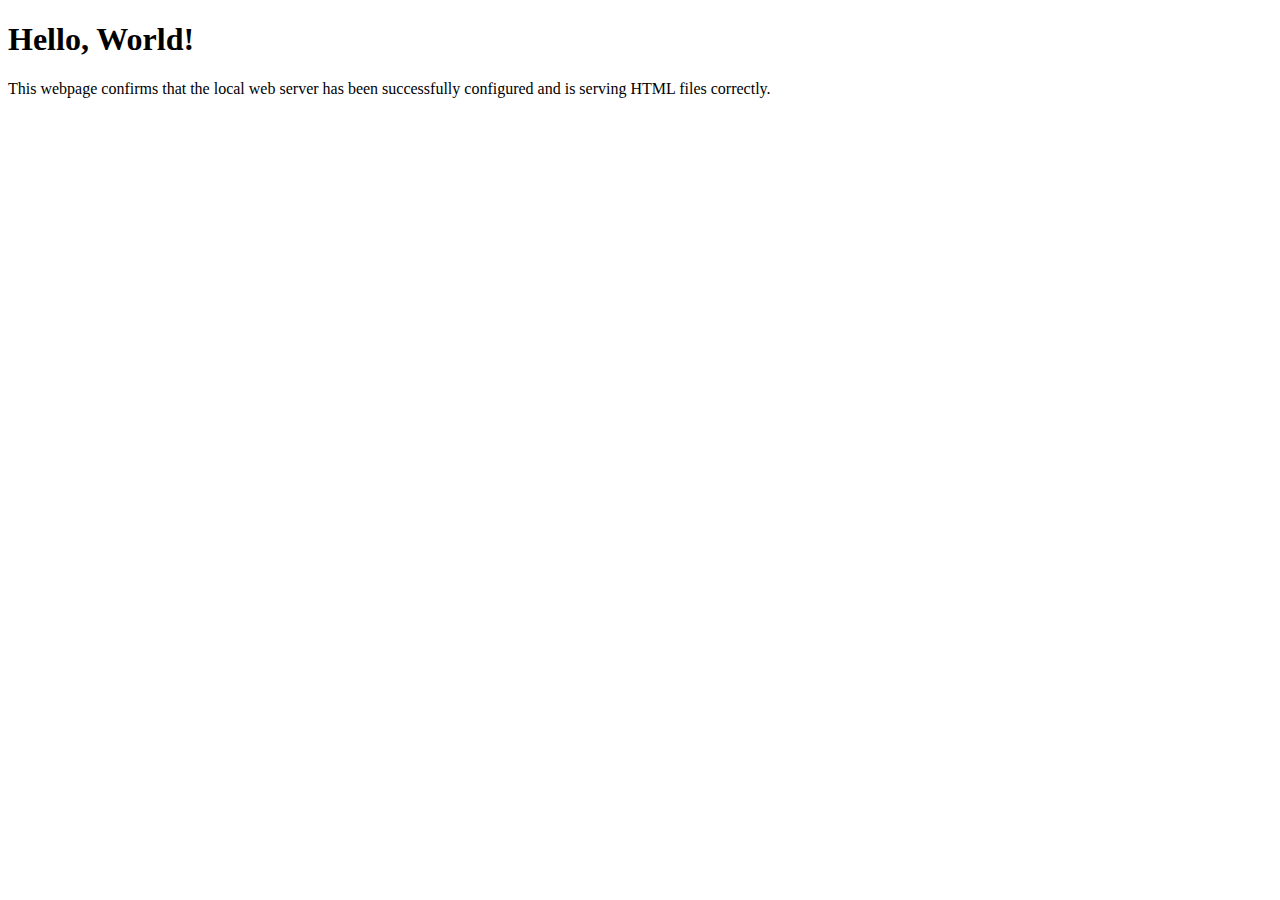
<file: unit 4/index.html>
<!DOCTYPE html>
<html lang="en">
<head>
    <meta charset="UTF-8">
    <title>Hello World</title>
</head>
<body>

    <h1>Hello, World!</h1>
    <p>
        This webpage confirms that the local web server has been
        successfully configured and is serving HTML files correctly.
    </p>

</body>
</html>
</file>
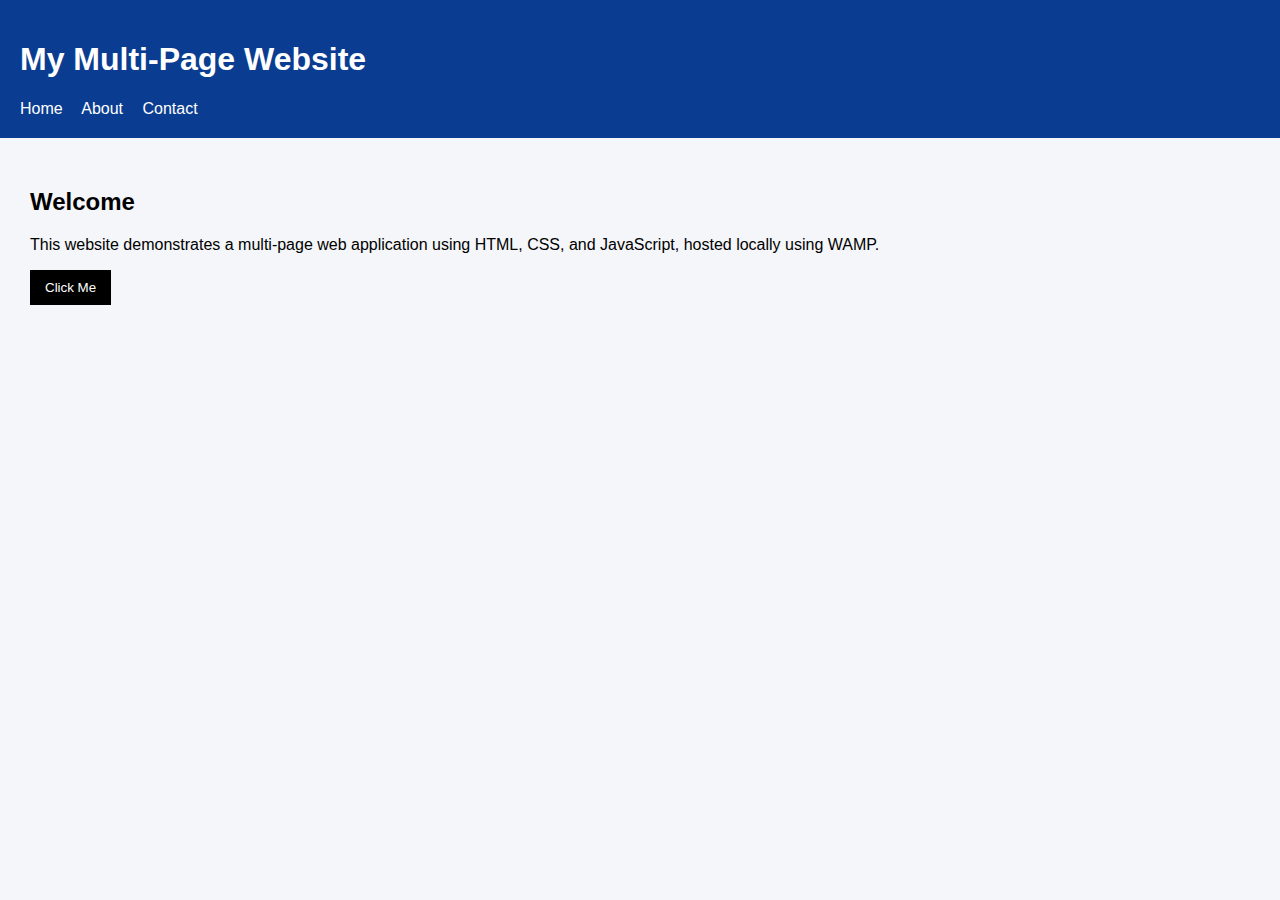
<file: PartB/Unit 5/mywebsite/index.html>
<!DOCTYPE html>
<html lang="en">
<head>
    <meta charset="UTF-8">
    <title>Home | My Website</title>
    <link rel="stylesheet" href="css/style.css">
</head>
<body>

<header>
    <h1>My Multi-Page Website</h1>
    <nav>
        <a href="index.html">Home</a>
        <a href="about.html">About</a>
        <a href="contact.html">Contact</a>
    </nav>
</header>

<main>
    <h2>Welcome</h2>
    <p>
        This website demonstrates a multi-page web application using
        HTML, CSS, and JavaScript, hosted locally using WAMP.
    </p>

    <button onclick="showMessage()">Click Me</button>
</main>

<script src="js/script.js"></script>
</body>
</html>
</file>
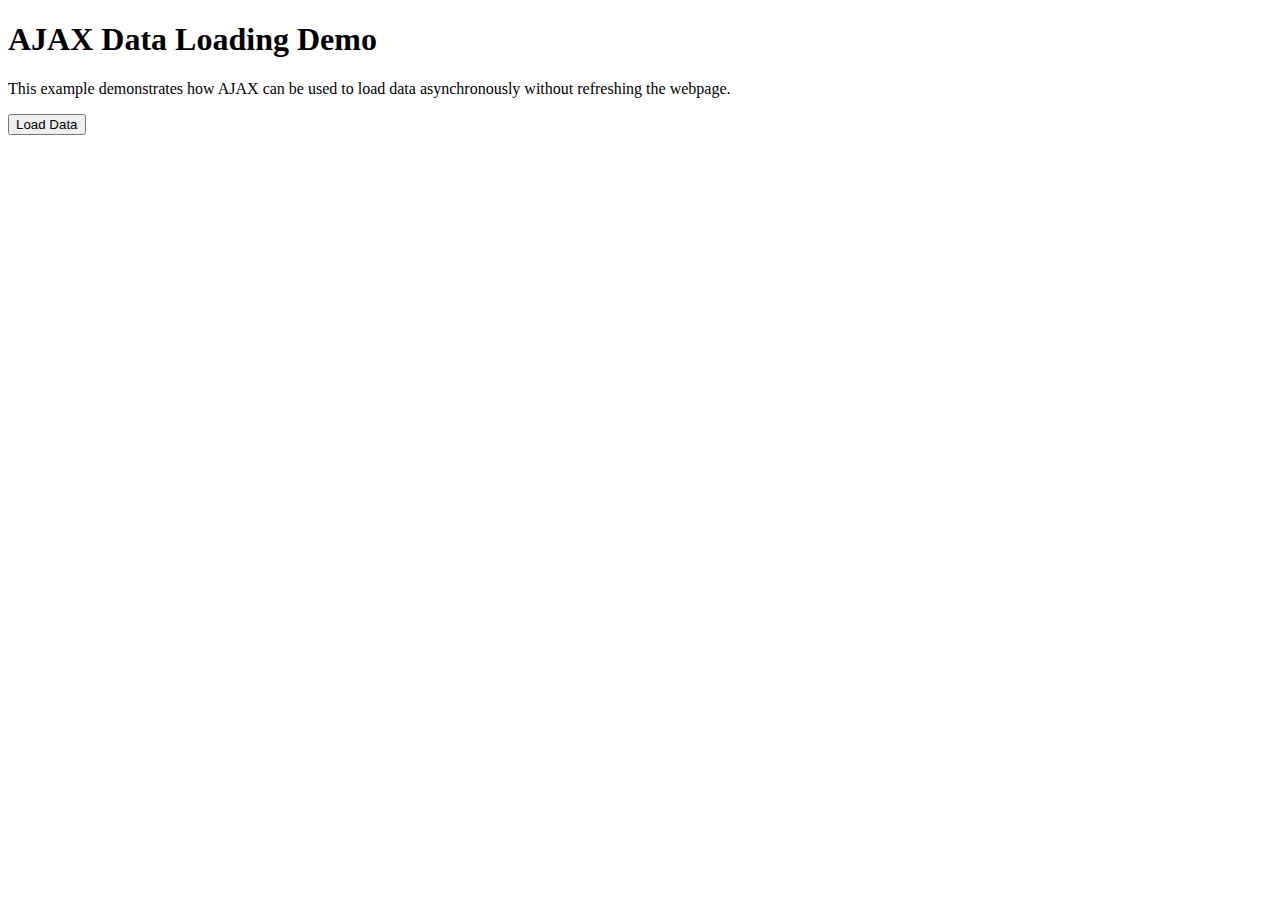
<file: PartB/Unit 7/unit7ajax/index.html>
<!DOCTYPE html>
<html lang="en">
<head>
    <meta charset="UTF-8">
    <title>AJAX Data Loading Example</title>
</head>
<body>

<h1>AJAX Data Loading Demo</h1>

<p>
    This example demonstrates how AJAX can be used to load data
    asynchronously without refreshing the webpage.
</p>

<button id="loadDataBtn">Load Data</button>

<div id="output" style="margin-top:20px;"></div>

<script src="script.js"></script>
</body>
</html>
</file>
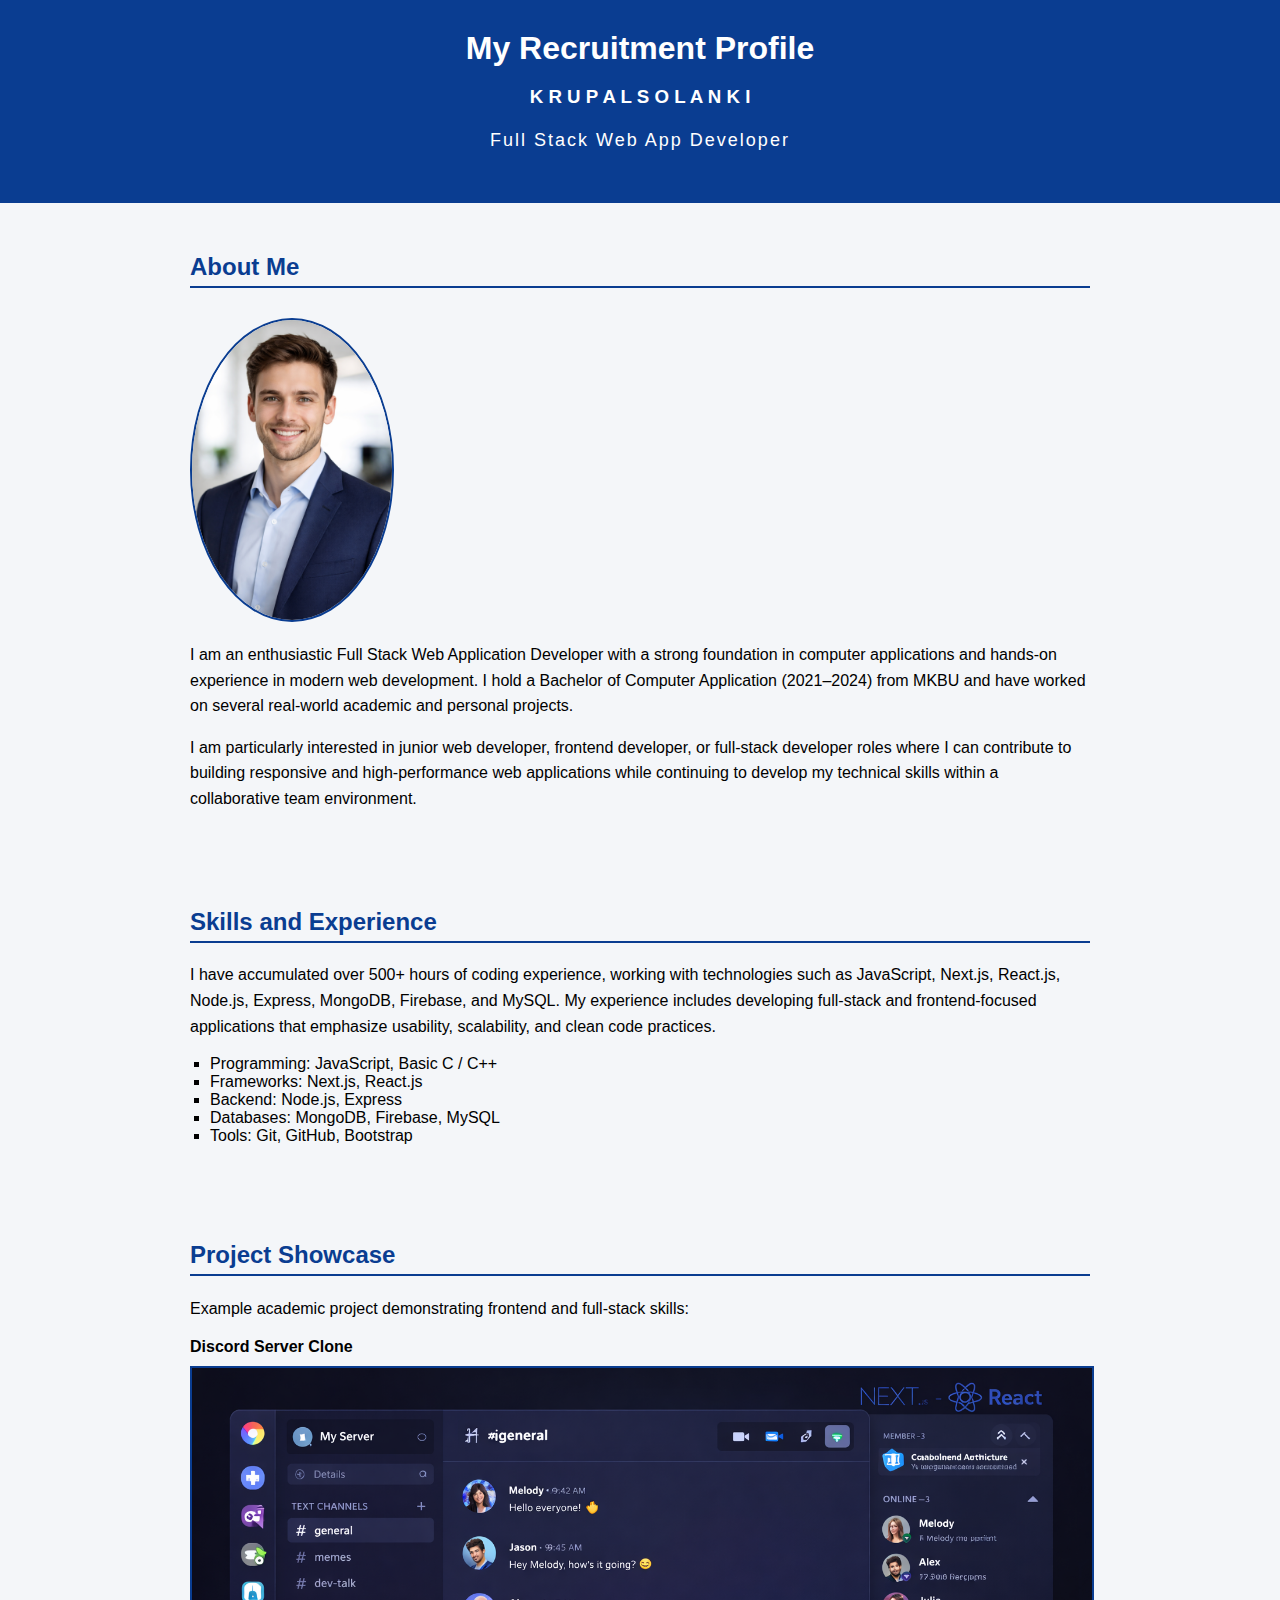
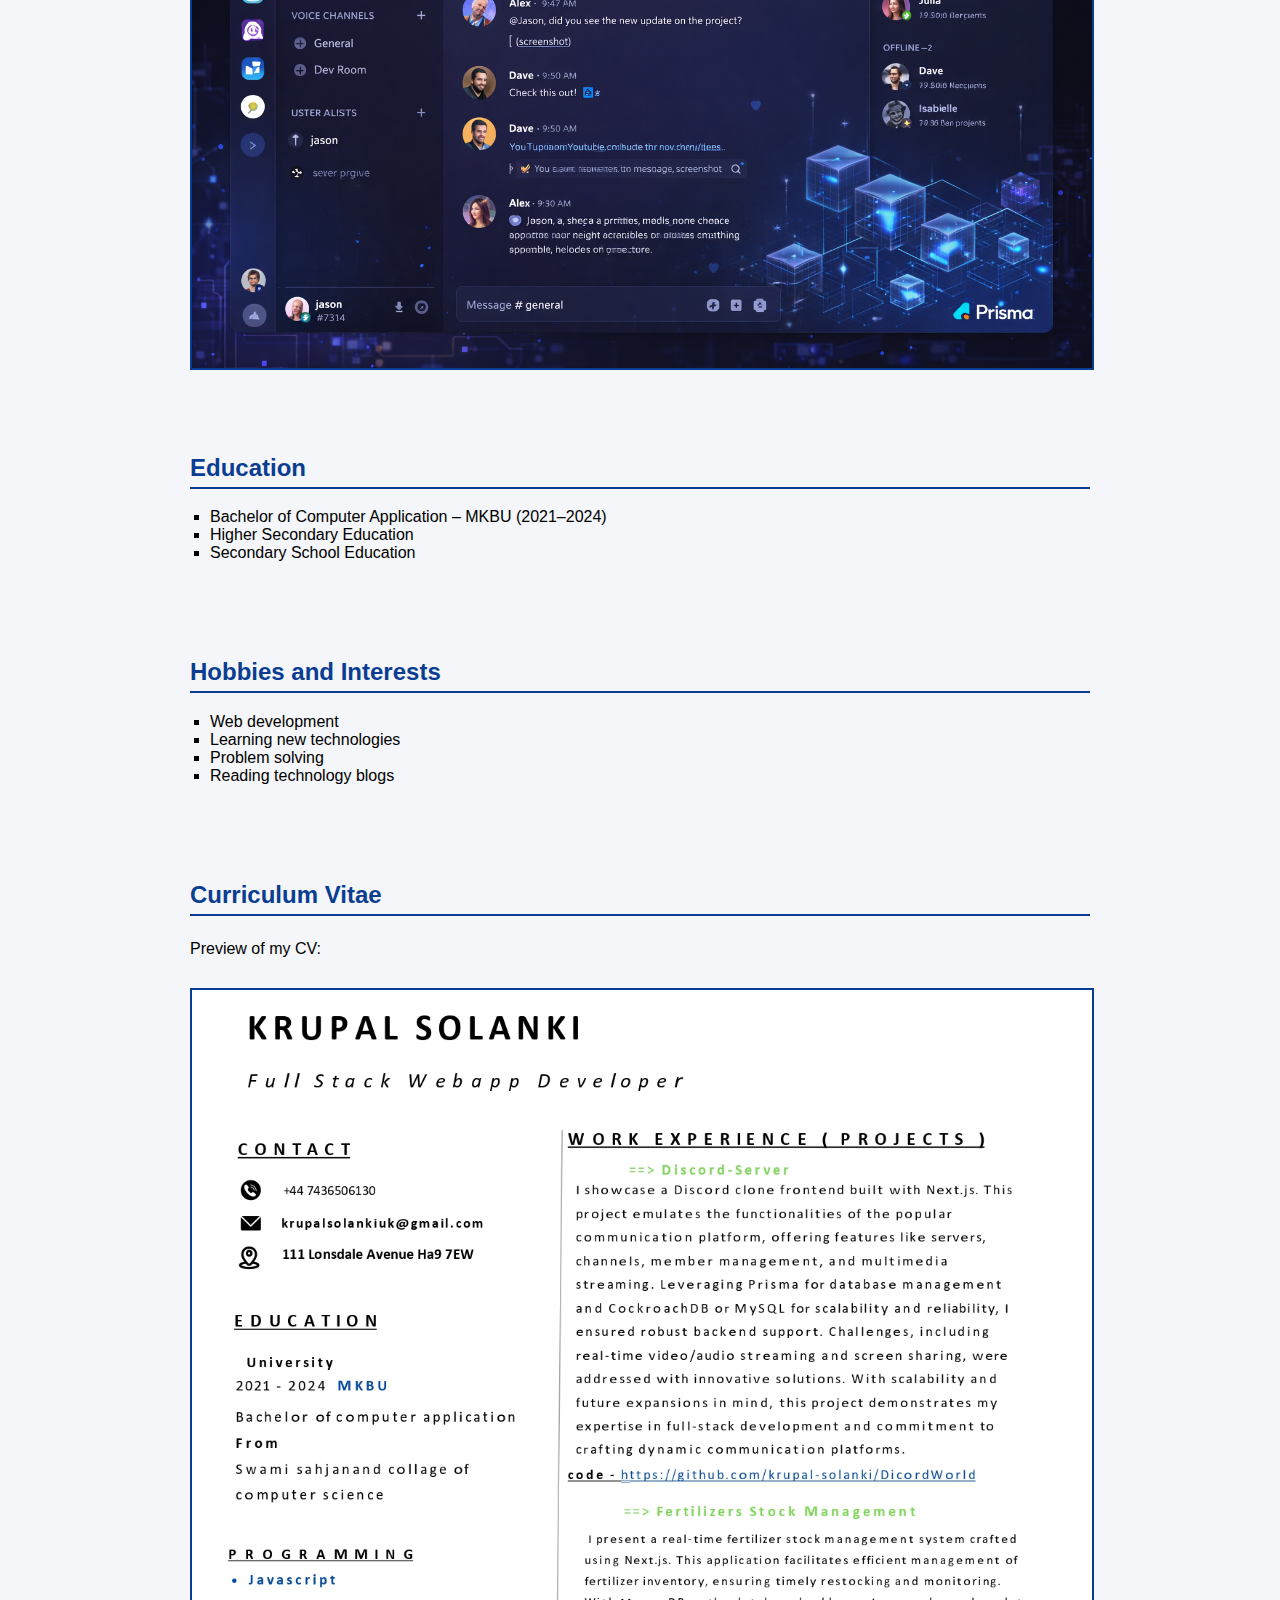
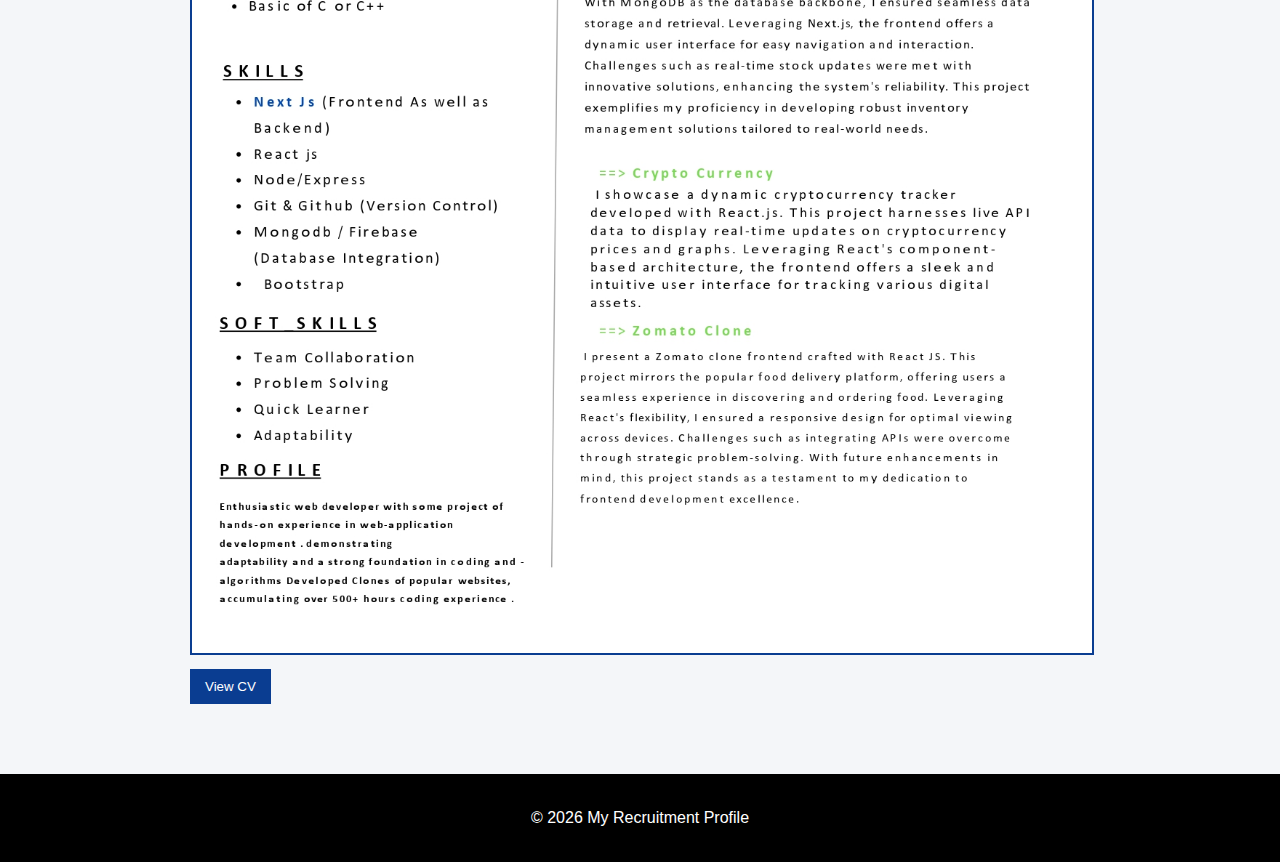
<file: MyProfile.html>
<!DOCTYPE html>
<html lang="en">
<head>
    <meta charset="UTF-8">
    <title>My Recruitment Profile</title>

    <style>
        body {
            font-family: Arial, Helvetica, sans-serif;
            margin: 0;
            padding: 0;
            background-color: #f4f6f9;
            color: #000;
        }

        header {
            background-color: #0a3d91;
            color: white;
            padding: 30px;
            text-align: center;
        }

        section {
            padding: 30px;
            max-width: 900px;
            margin: auto;
        }

        h1 {
            margin: 0;
        }

        h2 {
            color: #0a3d91;
            border-bottom: 2px solid #0a3d91;
            padding-bottom: 5px;
        }
        h1 {
            color: #ffffff;
        }


        p {
            line-height: 1.6;
        }

        ul {
            list-style-type: square;
            padding-left: 20px;
        }

        img {
            max-width: 100%;
            height: auto;
            border: 2px solid #0a3d91;
            margin-top: 10px;
        }

        .profile-img {
            width: 200px;
            border-radius: 50%;
        }

        .image-row {
            display: flex;
            gap: 20px;
            flex-wrap: wrap;
        }

        footer {
            background-color: #000;
            color: white;
            text-align: center;
            padding: 15px;
            margin-top: 40px;
        }

        button {
            background-color: #0a3d91;
            color: white;
            border: none;
            padding: 10px 15px;
            cursor: pointer;
            margin-top: 10px;
        }

        button:hover {
            background-color: #062c6f;
        }
    </style>
</head>

<body>

<header>
    <h1>My Recruitment Profile</h1>
    <h3>K R U P A L S O L A N K I</h3>
    <p style="margin-top: 10px; font-size: 18px; letter-spacing: 2px;">
        Full Stack Web App Developer
    </p>
</header>

<section>
    <h2>About Me</h2>

    <img src="personal Image.png" alt="Personal Profile Image" class="profile-img">

    <p>
        I am an enthusiastic Full Stack Web Application Developer with a strong
        foundation in computer applications and hands-on experience in modern
        web development. I hold a Bachelor of Computer Application (2021–2024)
        from MKBU and have worked on several real-world academic and personal
        projects.
    </p>

    <p>
        I am particularly interested in junior web developer, frontend developer,
        or full-stack developer roles where I can contribute to building
        responsive and high-performance web applications while continuing to
        develop my technical skills within a collaborative team environment.
    </p>
</section>

<section>
    <h2>Skills and Experience</h2>

    <p>
        I have accumulated over 500+ hours of coding experience, working with
        technologies such as JavaScript, Next.js, React.js, Node.js, Express,
        MongoDB, Firebase, and MySQL. My experience includes developing
        full-stack and frontend-focused applications that emphasize usability,
        scalability, and clean code practices.
    </p>

    <ul>
        <li>Programming: JavaScript, Basic C / C++</li>
        <li>Frameworks: Next.js, React.js</li>
        <li>Backend: Node.js, Express</li>
        <li>Databases: MongoDB, Firebase, MySQL</li>
        <li>Tools: Git, GitHub, Bootstrap</li>
    </ul>
</section>

<section>
    <h2>Project Showcase</h2>

    <p>Example academic project demonstrating frontend and full-stack skills:</p>

    <div class="image-row">
        <div>
            <strong>Discord Server Clone</strong>
            <img src="Discord Server Clone.png" alt="Discord Server Clone Project">
        </div>
    </div>
</section>

<section>
    <h2>Education</h2>

    <ul>
        <li>Bachelor of Computer Application – MKBU (2021–2024)</li>
        <li>Higher Secondary Education</li>
        <li>Secondary School Education</li>
    </ul>
</section>

<section>
    <h2>Hobbies and Interests</h2>

    <ul>
        <li>Web development</li>
        <li>Learning new technologies</li>
        <li>Problem solving</li>
        <li>Reading technology blogs</li>
    </ul>
</section>

<section>
    <h2>Curriculum Vitae</h2>

    <p>Preview of my CV:</p>

    <img src="CV.jpg" alt="CV Image Preview">

    <button onclick="showMessage()">View CV</button>
</section>

<footer>
    <p>&copy; 2026 My Recruitment Profile</p>
</footer>

<script>
    function showMessage() {
        alert("This is a preview of my CV included as part of my web profile.");
    }
</script>

</body>
</html>
</file>
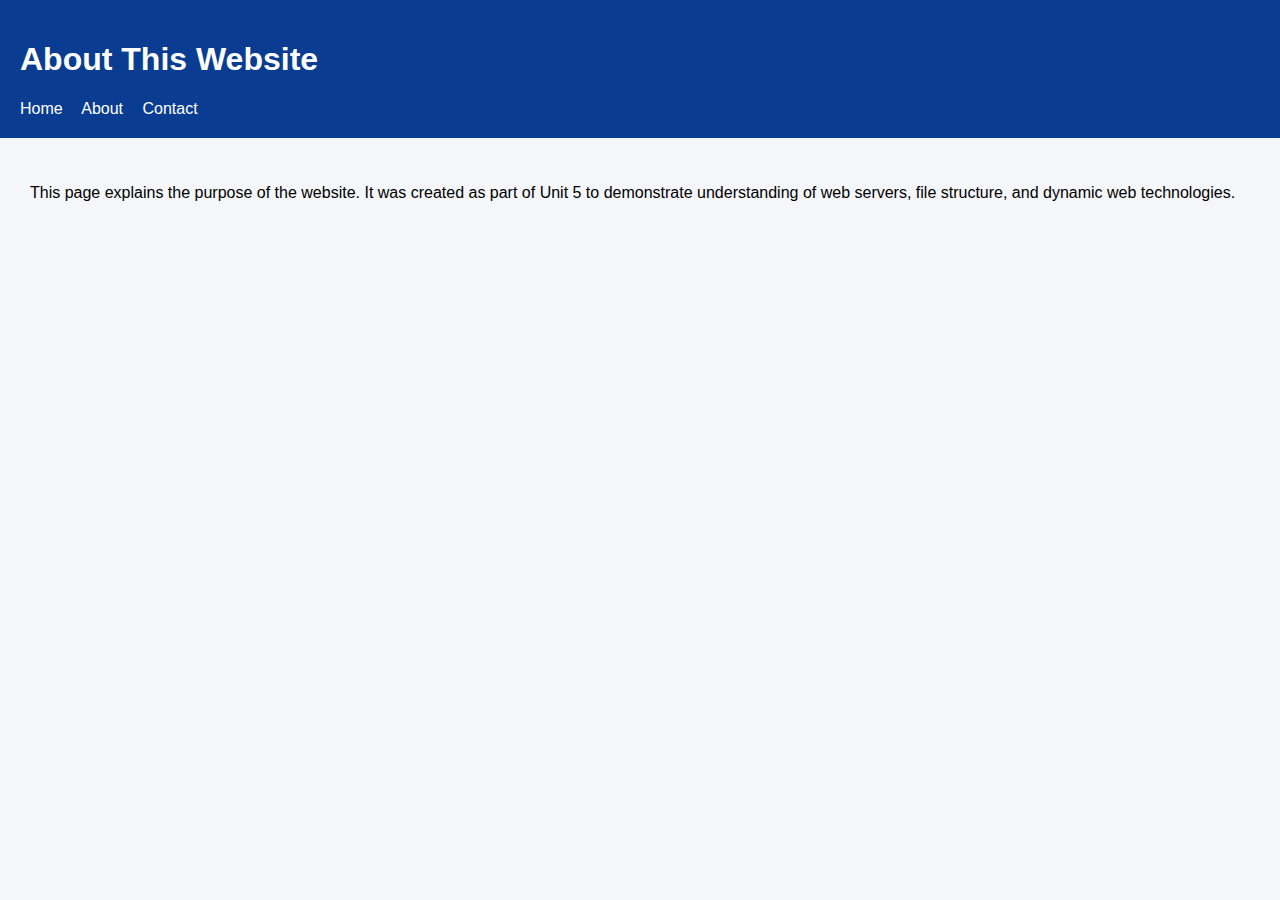
<file: PartB/Unit 5/mywebsite/about.html>
<!DOCTYPE html>
<html lang="en">
<head>
    <meta charset="UTF-8">
    <title>About | My Website</title>
    <link rel="stylesheet" href="css/style.css">
</head>
<body>

<header>
    <h1>About This Website</h1>
    <nav>
        <a href="index.html">Home</a>
        <a href="about.html">About</a>
        <a href="contact.html">Contact</a>
    </nav>
</header>

<main>
    <p>
        This page explains the purpose of the website. It was created
        as part of Unit 5 to demonstrate understanding of web servers,
        file structure, and dynamic web technologies.
    </p>
</main>

</body>
</html>
</file>
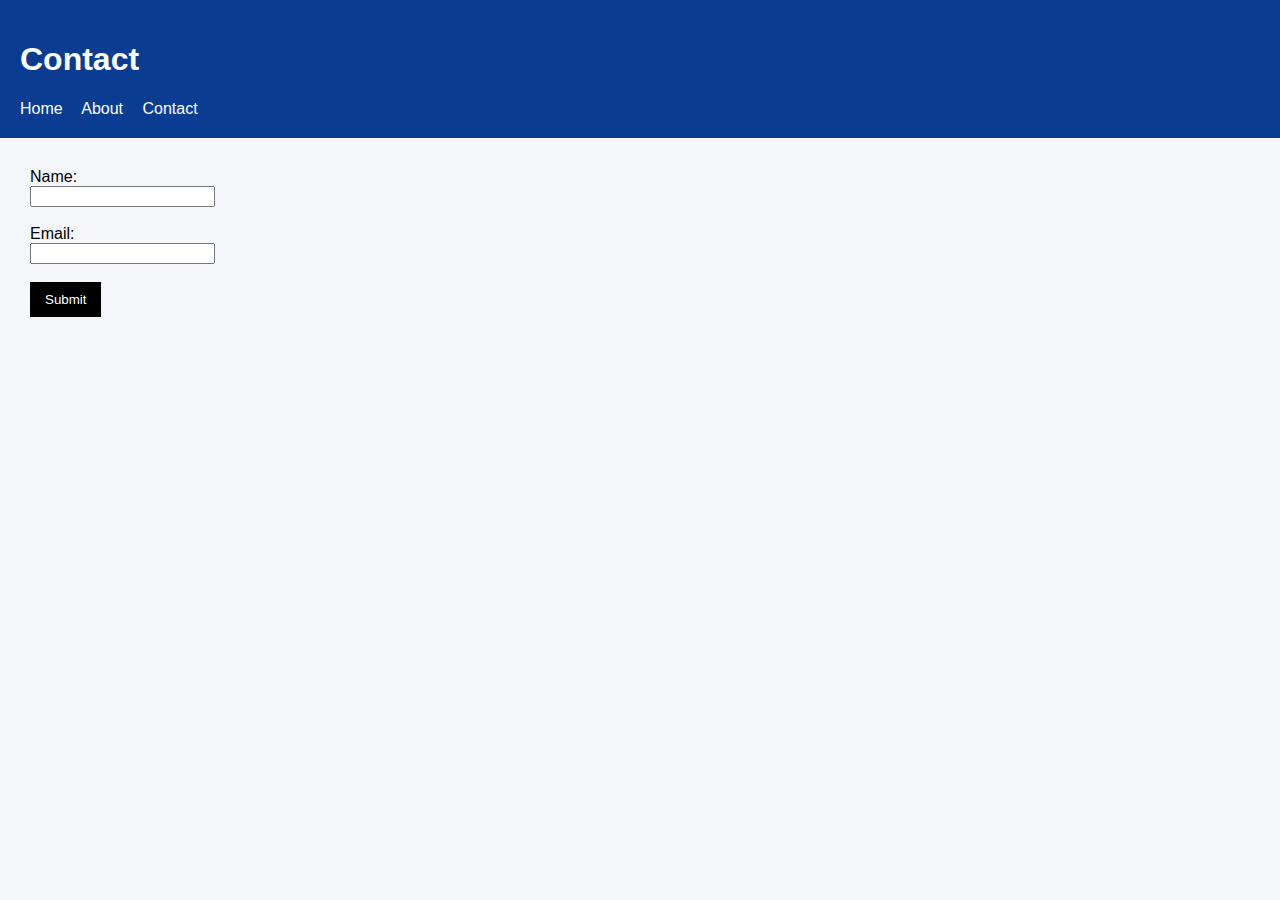
<file: PartB/Unit 5/mywebsite/contact.html>
<!DOCTYPE html>
<html lang="en">
<head>
    <meta charset="UTF-8">
    <title>Contact | My Website</title>
    <link rel="stylesheet" href="css/style.css">
</head>
<body>

<header>
    <h1>Contact</h1>
    <nav>
        <a href="index.html">Home</a>
        <a href="about.html">About</a>
        <a href="contact.html">Contact</a>
    </nav>
</header>

<main>
    <form onsubmit="return validateForm()">
        <label>Name:</label><br>
        <input type="text" id="name"><br><br>

        <label>Email:</label><br>
        <input type="email" id="email"><br><br>

        <button type="submit">Submit</button>
    </form>
</main>

<script src="js/script.js"></script>
</body>
</html>
</file>
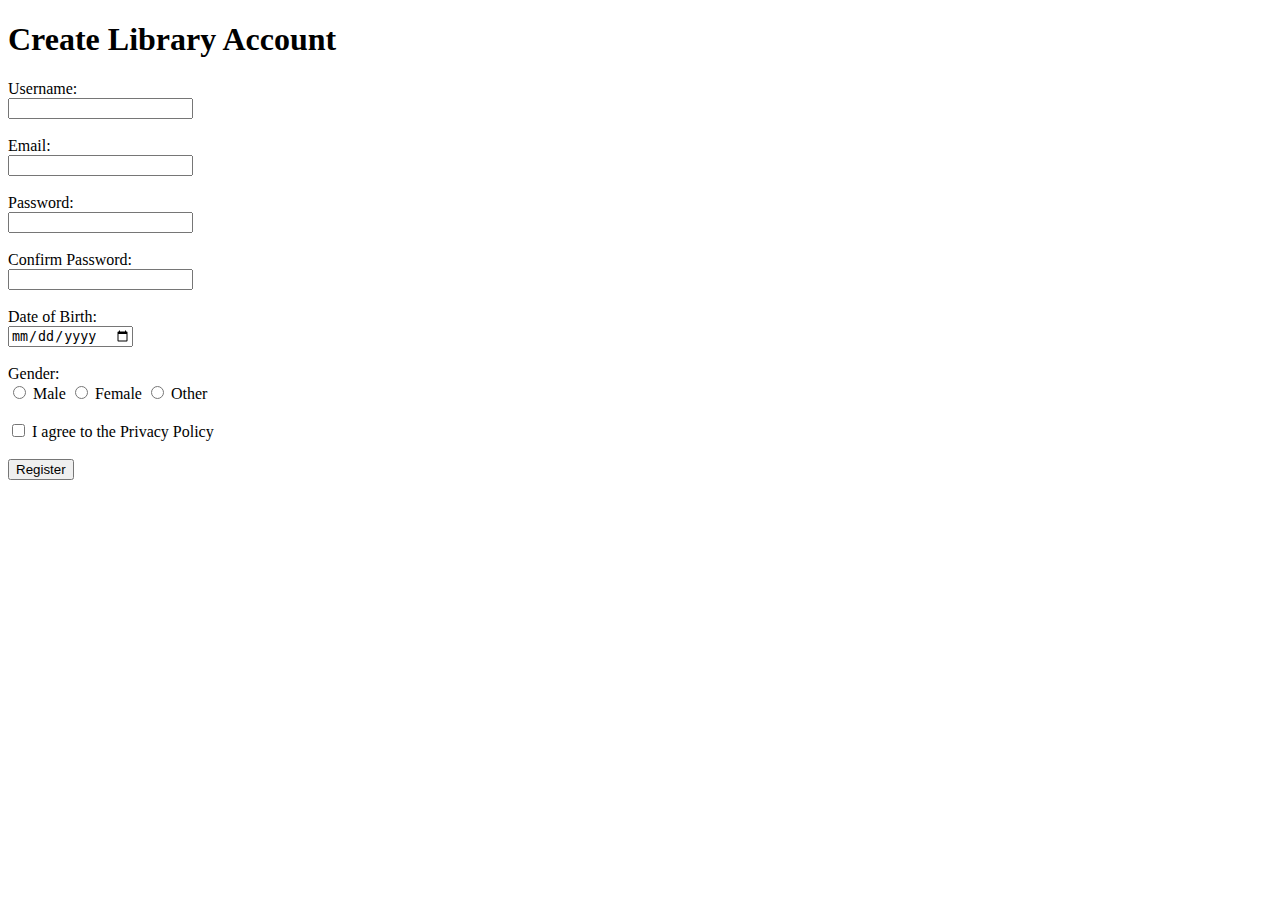
<file: PartB/Unit 9/Task 1/registration.html>
<!DOCTYPE html>
<html lang="en">
<head>
    <meta charset="UTF-8">
    <title>Library System Registration</title>
</head>
<body>

<h1>Create Library Account</h1>

<form>
    <label>Username:</label><br>
    <input type="text" required><br><br>

    <label>Email:</label><br>
    <input type="email" required><br><br>

    <label>Password:</label><br>
    <input type="password" required><br><br>

    <label>Confirm Password:</label><br>
    <input type="password" required><br><br>

    <label>Date of Birth:</label><br>
    <input type="date"><br><br>

    <label>Gender:</label><br>
    <input type="radio" name="gender"> Male
    <input type="radio" name="gender"> Female
    <input type="radio" name="gender"> Other<br><br>

    <input type="checkbox" required>
    I agree to the Privacy Policy<br><br>

    <button type="submit">Register</button>
</form>

</body>
</html>
</file>
<file: PartB/Unit 5/mywebsite/css/style.css>
body {
    font-family: Arial, sans-serif;
    margin: 0;
    background-color: #f4f6f9;
}

header {
    background-color: #0a3d91;
    color: white;
    padding: 20px;
}

nav a {
    color: white;
    margin-right: 15px;
    text-decoration: none;
}

main {
    padding: 30px;
}

button {
    padding: 10px 15px;
    background-color: #000;
    color: white;
    border: none;
    cursor: pointer;
}
</file>
